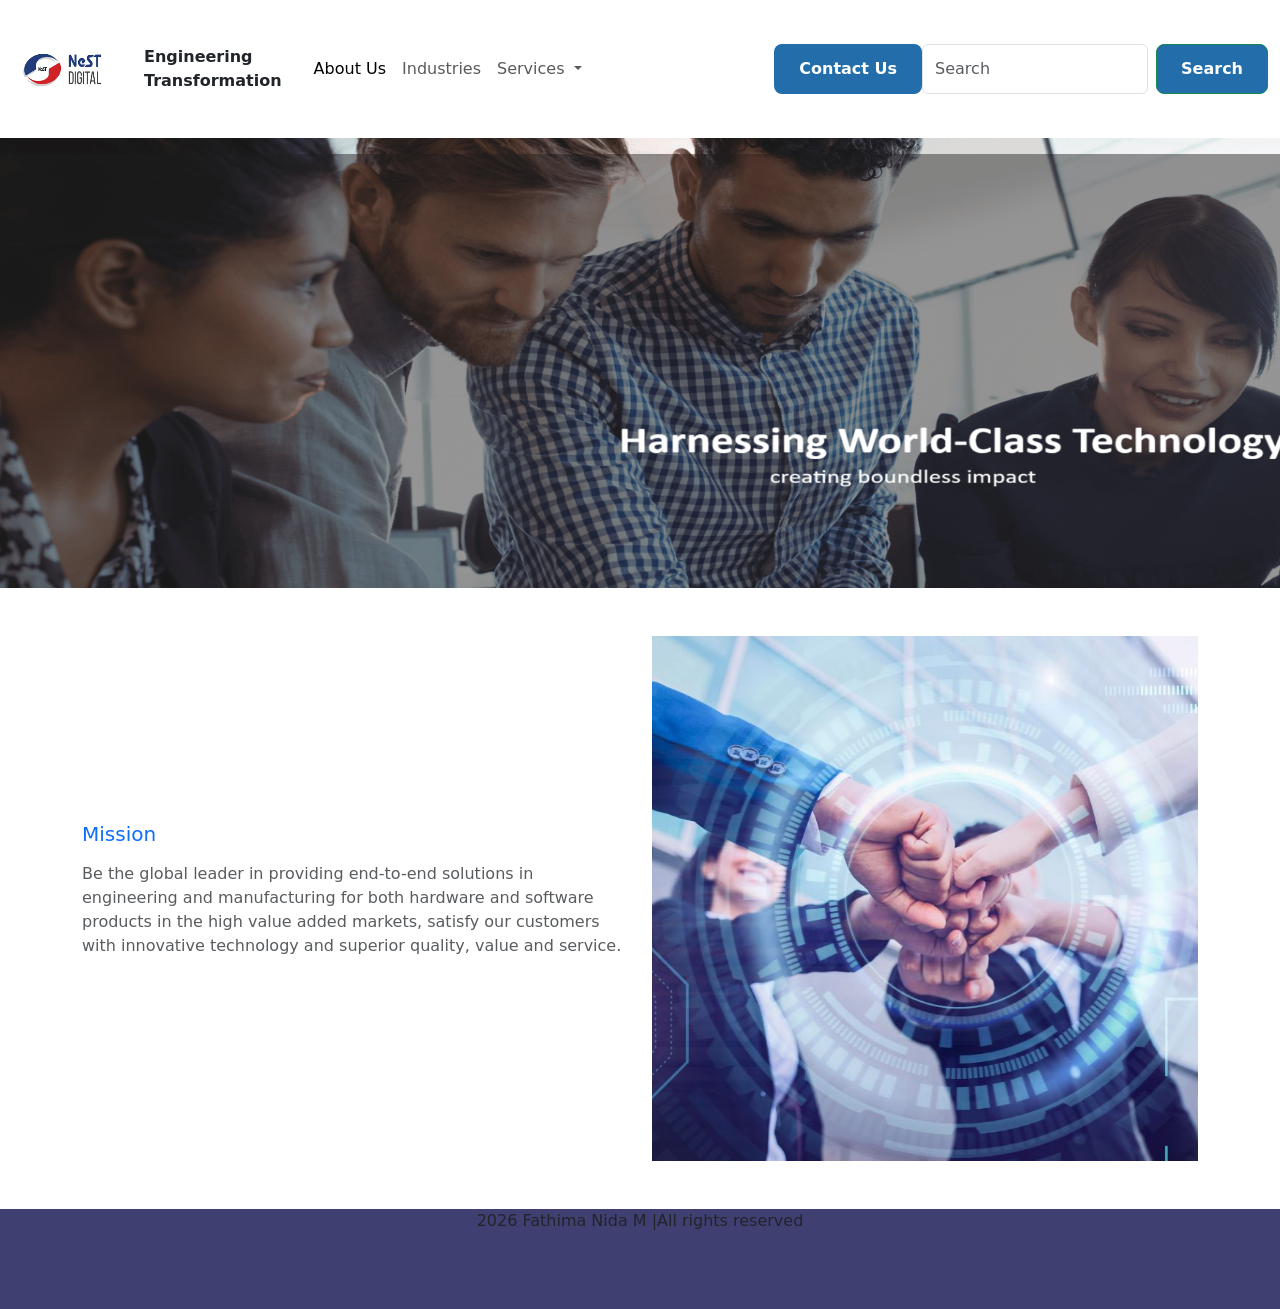
<file: About.html>
<!DOCTYPE html>
<html lang="en">
<head>
    <meta charset="UTF-8">
    <meta name="viewport" content="width=device-width, initial-scale=1.0">
    <title>Document</title>
    <link href="https://cdn.jsdelivr.net/npm/bootstrap@5.3.8/dist/css/bootstrap.min.css" rel="stylesheet" integrity="sha384-sRIl4kxILFvY47J16cr9ZwB07vP4J8+LH7qKQnuqkuIAvNWLzeN8tE5YBujZqJLB" crossorigin="anonymous">
     <link rel="stylesheet" href="nest.css" type="text/css">
  </head>
<body>
<nav class="navbar navbar-expand-lg bg-white navbar-light">
  <div class="container-fluid">
 <div class="d-flex align-items-center">
   <a href="Submission.html">
  <img src="logo.png" alt="Logo" width="100" height="120 " class="d-inline-block align-text-top">
  </a>
  <span class="ve mx-3"></span>
  <span class="fw-semibold">Engineering<br>Transformation</span>
</div>
    <button class="navbar-toggler" type="button" data-bs-toggle="collapse" data-bs-target="#navbarSupportedContent" aria-controls="navbarSupportedContent" aria-expanded="false" aria-label="Toggle navigation">
      <span class="navbar-toggler-icon"></span>
    </button>
    <div class="collapse navbar-collapse" id="navbarSupportedContent">
      <ul class="navbar-nav ms-4 mb-2 mb-lg-0">
        <li class="nav-item">
          <a class="nav-link active" aria-current="page" href="About.html">About Us</a>
        </li>
        <li class="nav-item">
          <a class="nav-link" href="#">Industries</a>
        </li>
        <li class="nav-item dropdown">
          <a class="nav-link dropdown-toggle" href="#" role="button" data-bs-toggle="dropdown" aria-expanded="false">
            Services
          </a>
          <ul class="dropdown-menu">
            <li><a class="dropdown-item" href="cloud.html">Cloud Services</a></li>
            <li><hr class="dropdown-divider"></li>
             <li><a class="dropdown-item" href="cyber.html">Cyber Security</a></li>
             <li><hr class="dropdown-divider"></li>
            <li><a class="dropdown-item" href="data.html">Data Engineering</a></li>
            <li><hr class="dropdown-divider"></li>
             <li><a class="dropdown-item" href="dev.html">DevOps</a></li>
            <li><hr class="dropdown-divider"></li>
            <li><a class="dropdown-item" href="gis.html">GIS</a></li>
            <li><hr class="dropdown-divider"></li>
             <li><a class="dropdown-item" href="#">Consulting</a></li>
          </ul>
        </li>
      </ul>
      <div class="ms-auto d-flex align-items-center">
      <a href="Contact.html" class="btn">Contact Us</a>
      <form class="d-flex" role="search">
        <input class="form-control me-2" type="search" placeholder="Search" aria-label="Search"/>
        <button class="btn btn-outline-success" type="submit">Search</button>
      </form>
      </div>
    </div>
  </div>
</nav>
<div class="position-relative">
<img src="aboutpic.png" alt="my photo" height="450px" width="1800px">
</div>

<div class="container my-5">
  <div class="row align-items-center">

    
    <div class="col-md-6">
      <h5 class="text-primary mb-3">Mission</h5>
      <p class="text-muted">
        Be the global leader in providing end-to-end solutions in engineering
        and manufacturing for both hardware and software products in the high
        value added markets, satisfy our customers with innovative technology
        and superior quality, value and service.
      </p>
    </div>

   
    <div class="col-md-6">
      <img
        src="mission.jpg"
        class="img-fluid"
        alt="Mission image"
      >
    </div>

  </div>
</div>
<footer>2026 Fathima Nida M |All rights reserved</footer>
<script src="https://cdn.jsdelivr.net/npm/bootstrap@5.3.8/dist/js/bootstrap.bundle.min.js" integrity="sha384-FKyoEForCGlyvwx9Hj09JcYn3nv7wiPVlz7YYwJrWVcXK/BmnVDxM+D2scQbITxI" crossorigin="anonymous"></script>
</body>
</html>
</file>
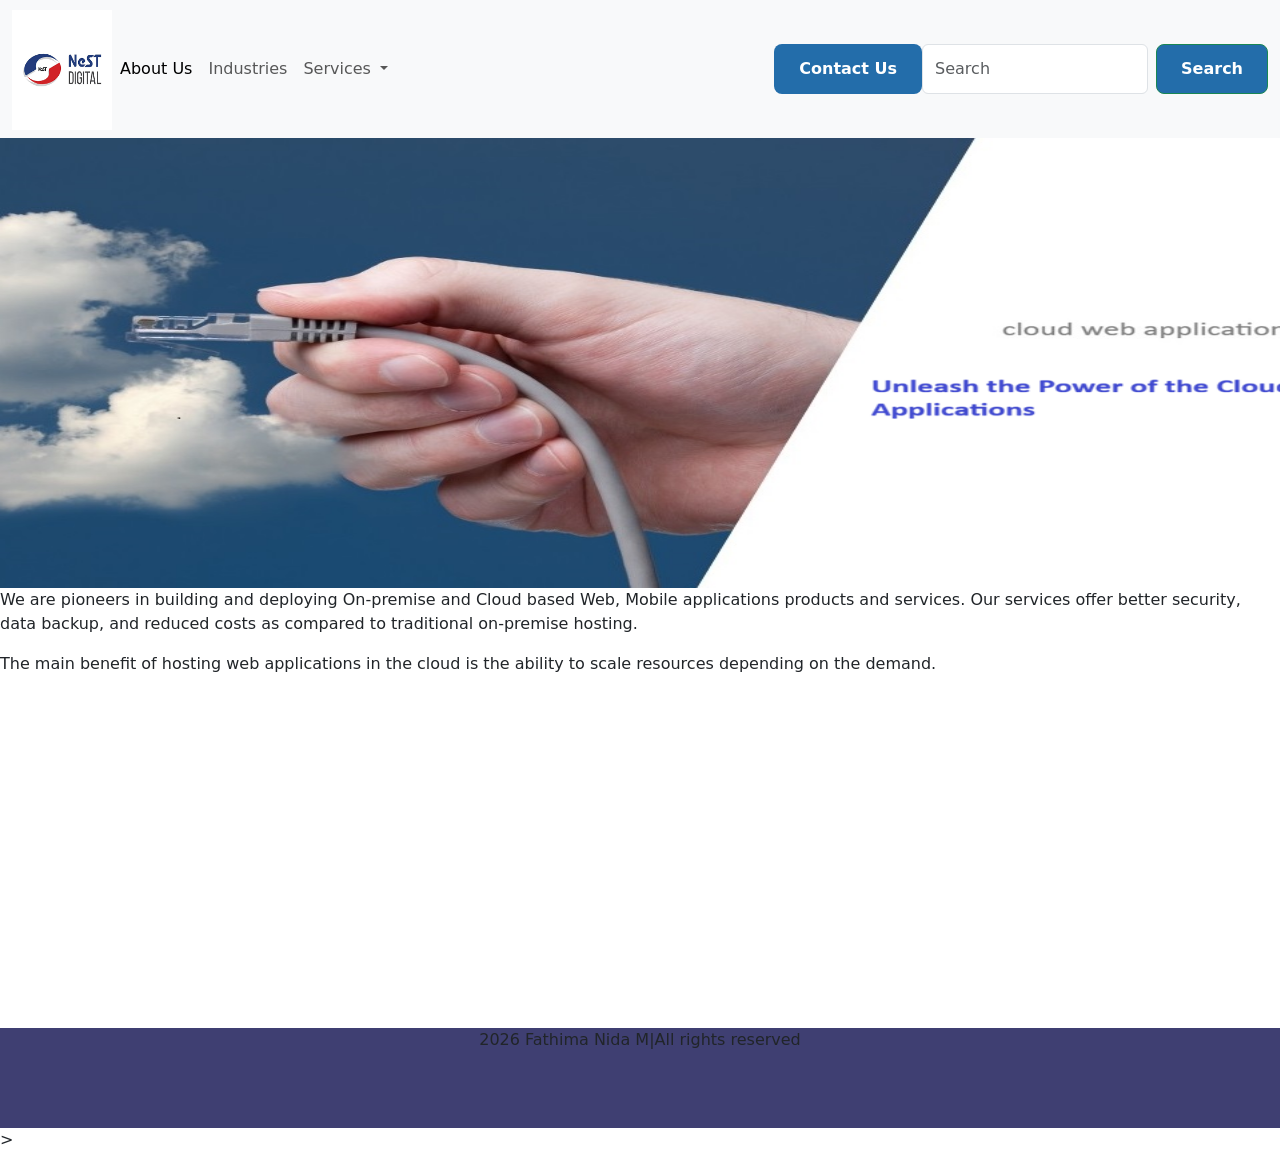
<file: cloud.html>
<!DOCTYPE html>
<html lang="en">
<head>
    <meta charset="UTF-8">
    <meta name="viewport" content="width=device-width, initial-scale=1.0">
    <link href="https://cdn.jsdelivr.net/npm/bootstrap@5.3.8/dist/css/bootstrap.min.css" rel="stylesheet" integrity="sha384-sRIl4kxILFvY47J16cr9ZwB07vP4J8+LH7qKQnuqkuIAvNWLzeN8tE5YBujZqJLB" crossorigin="anonymous">
    <link rel="stylesheet" href="nest.css" type="text/css">
    <title>Document</title>
</head>
<body>
    <script src="https://cdn.jsdelivr.net/npm/bootstrap@5.3.8/dist/js/bootstrap.bundle.min.js" integrity="sha384-FKyoEForCGlyvwx9Hj09JcYn3nv7wiPVlz7YYwJrWVcXK/BmnVDxM+D2scQbITxI" crossorigin="anonymous"></script>
<nav class="navbar navbar-expand-lg bg-body-tertiary">
  <div class="container-fluid">
    <a href="Submission.html">
  <img src="logo.png" alt="Logo" width="100" height="120 " class="d-inline-block align-text-top">
  </a>
    <button class="navbar-toggler" type="button" data-bs-toggle="collapse" data-bs-target="#navbarSupportedContent" aria-controls="navbarSupportedContent" aria-expanded="false" aria-label="Toggle navigation">
      <span class="navbar-toggler-icon"></span>
    </button>
    <div class="collapse navbar-collapse" id="navbarSupportedContent">
      <ul class="navbar-nav me-auto mb-2 mb-lg-0">
        <li class="nav-item">
          <a class="nav-link active" aria-current="page" href="About.html">About Us</a>
        </li>
        <li class="nav-item">
          <a class="nav-link" href="# "">Industries</a>
        </li>
        <li class="nav-item dropdown">
          <a class="nav-link dropdown-toggle" href="#" role="button" data-bs-toggle="dropdown" aria-expanded="false">
            Services
          </a>
      <ul class="dropdown-menu">
            <li><a class="dropdown-item" href="cloud.html">Cloud Services</a></li>
            <li><hr class="dropdown-divider"></li>
             <li><a class="dropdown-item" href="cyber.html">Cyber Security</a></li>
             <li><hr class="dropdown-divider"></li>
            <li><a class="dropdown-item" href="data.html">Data Engineering</a></li>
            <li><hr class="dropdown-divider"></li>
             <li><a class="dropdown-item" href="dev.html">DevOps</a></li>
            <li><hr class="dropdown-divider"></li>
            <li><a class="dropdown-item" href="gis.html">GIS</a></li>
            <li><hr class="dropdown-divider"></li>
             <li><a class="dropdown-item" href="#">Consulting</a></li>
          </ul>
        </li>
      </ul>
        <div class="ms-auto d-flex align-items-center">
      <a href="Contact.html" class="btn">Contact Us</a>
      <form class="d-flex" role="search">
        <input class="form-control me-2" type="search" placeholder="Search" aria-label="Search"/>
        <button class="btn btn-outline-success" type="submit">Search</button>
      </form>
    </div>
  </div>
</nav>
<div class="position-relative">
          <img src="serviceimg.png" alt="my photo" height="450px" width="1800px">
</div>
<p aria-setsize="20PX">We are pioneers in building and deploying On-premise and Cloud based Web, Mobile applications products and services. Our services offer better security, data backup, and reduced costs as compared to traditional on-premise hosting.<br></p>

<p> The main benefit of hosting web applications in the cloud is the ability to scale resources depending on the demand.</p>
<br>
<br>
<br>
<br>
<br>
<br>
<br>
<br>
<br>
<br>
<br>
<br>
<br>
<br>
<footer>2026 Fathima Nida M|All rights reserved</footer>>
                                    </body>
</html>
</file>
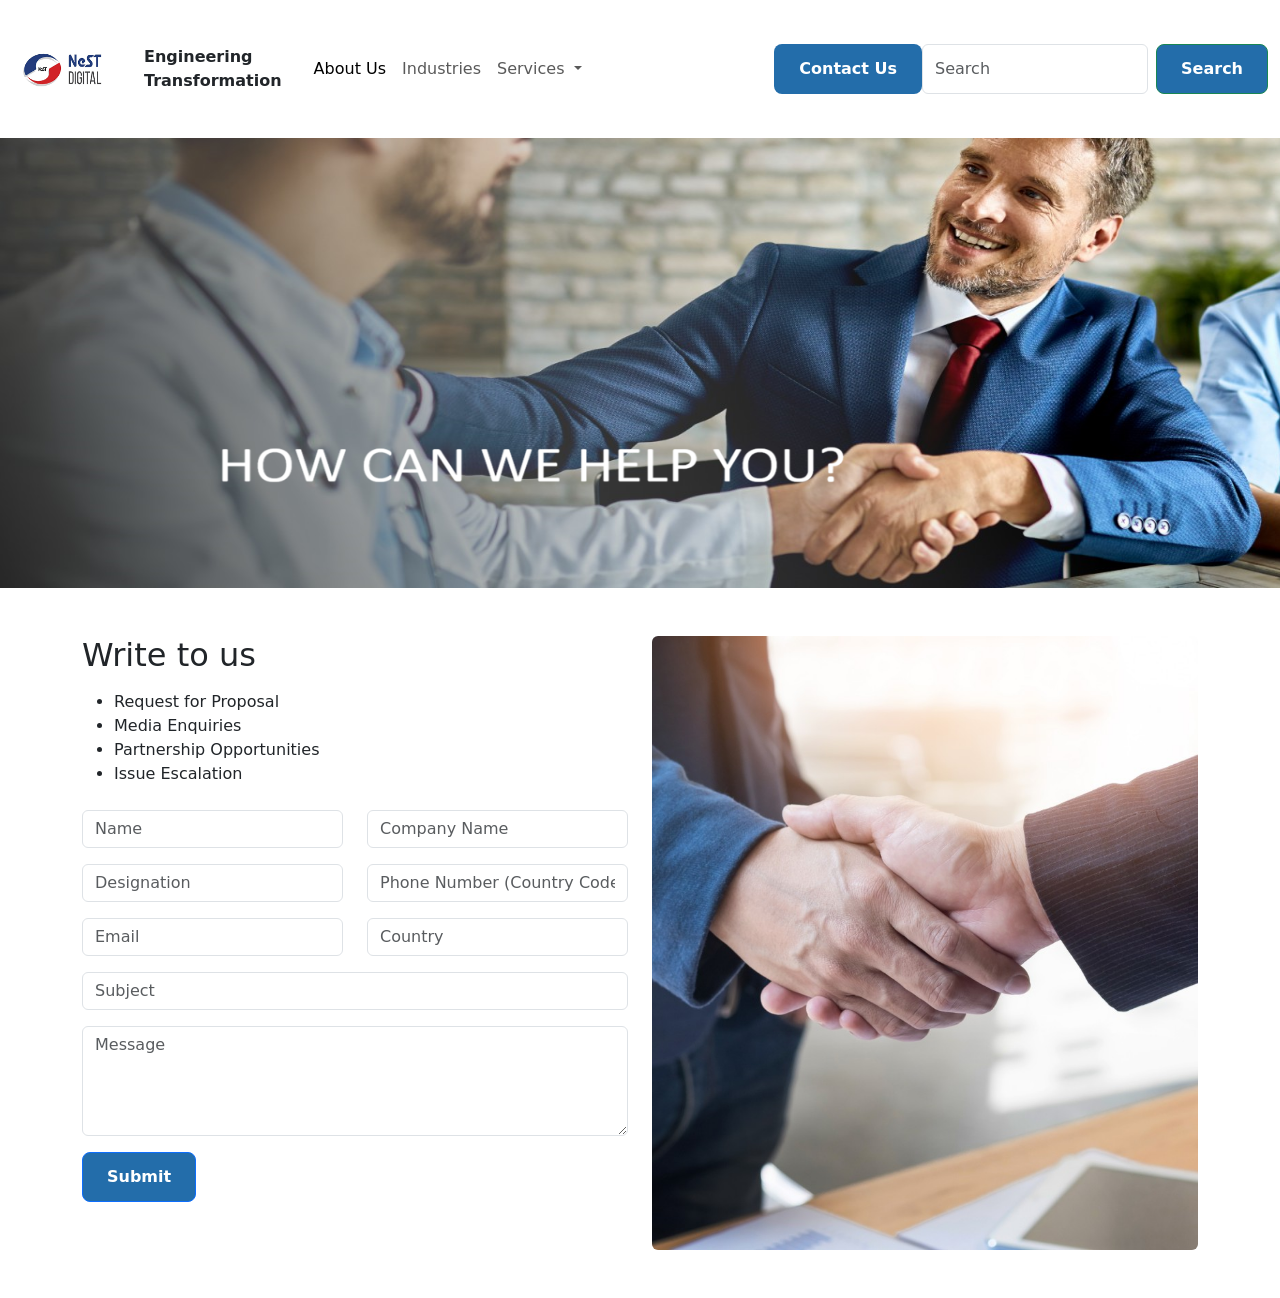
<file: Contact.html>
<!DOCTYPE html>
<html lang="en">
<head>
    <meta charset="UTF-8">
    <meta name="viewport" content="width=device-width, initial-scale=1.0">
    <title>Document</title>
    <link href="https://cdn.jsdelivr.net/npm/bootstrap@5.3.8/dist/css/bootstrap.min.css" rel="stylesheet" integrity="sha384-sRIl4kxILFvY47J16cr9ZwB07vP4J8+LH7qKQnuqkuIAvNWLzeN8tE5YBujZqJLB" crossorigin="anonymous">
<link rel="stylesheet" href="nest.css" type="text/css">
</head>
<body>
<nav class="navbar navbar-expand-lg bg-white navbar-light">
  <div class="container-fluid">
 <div class="d-flex align-items-center">
  <a href="Submission.html">
  <img src="logo.png" alt="Logo" width="100" height="120 " class="d-inline-block align-text-top">
  </a>
  <span class="ve mx-3"></span>
  <span class="fw-semibold">Engineering<br>Transformation</span>
</div>
    <button class="navbar-toggler" type="button" data-bs-toggle="collapse" data-bs-target="#navbarSupportedContent" aria-controls="navbarSupportedContent" aria-expanded="false" aria-label="Toggle navigation">
      <span class="navbar-toggler-icon"></span>
    </button>
    <div class="collapse navbar-collapse" id="navbarSupportedContent">
      <ul class="navbar-nav ms-4 mb-2 mb-lg-0">
        <li class="nav-item">
          <a class="nav-link active" aria-current="page" href="About.html">About Us</a>
        </li>
        <li class="nav-item">
          <a class="nav-link" href="#">Industries</a>
        </li>
        <li class="nav-item dropdown">
          <a class="nav-link dropdown-toggle" href="#" role="button" data-bs-toggle="dropdown" aria-expanded="false">
            Services
          </a>
          <ul class="dropdown-menu">
            <li><a class="dropdown-item" href="cloud.html">Cloud Services</a></li>
            <li><hr class="dropdown-divider"></li>
             <li><a class="dropdown-item" href="cyber.html">Cyber Security</a></li>
             <li><hr class="dropdown-divider"></li>
            <li><a class="dropdown-item" href="data.html">Data Engineering</a></li>
            <li><hr class="dropdown-divider"></li>
             <li><a class="dropdown-item" href="dev.html">DevOps</a></li>
            <li><hr class="dropdown-divider"></li>
            <li><a class="dropdown-item" href="gis.html">GIS</a></li>
            <li><hr class="dropdown-divider"></li>
             <li><a class="dropdown-item" href="#">Consulting</a></li>
          </ul>
        </li>
      </ul>
      <div class="ms-auto d-flex align-items-center">
      <a href="Contact.html" class="btn">Contact Us</a>
      <form class="d-flex" role="search">
        <input class="form-control me-2" type="search" placeholder="Search" aria-label="Search"/>
        <button class="btn btn-outline-success" type="submit">Search</button>
      </form>
      </div>
    </div>
  </div>
</nav>
<div class="position-relative">
          <img src="contact.png" alt="my photo" height="450px" width="1800px">
</div>
<div class="container my-5">
  <div class="row align-items-start">

    <!-- LEFT: Write to us -->
    <div class="col-md-6">
      <h2 class="mb-3">Write to us</h2>

      <ul class="mb-4">
        <li>Request for Proposal</li>
        <li>Media Enquiries</li>
        <li>Partnership Opportunities</li>
        <li>Issue Escalation</li>
      </ul>

      <form>
        <div class="row mb-3">
          <div class="col">
            <input type="text" class="form-control" placeholder="Name">
          </div>
          <div class="col">
            <input type="text" class="form-control" placeholder="Company Name">
          </div>
        </div>

        <div class="row mb-3">
          <div class="col">
            <input type="text" class="form-control" placeholder="Designation">
          </div>
          <div class="col">
            <input type="tel" class="form-control" placeholder="Phone Number (Country Code)">
          </div>
        </div>

        <div class="row mb-3">
          <div class="col">
            <input type="email" class="form-control" placeholder="Email">
          </div>
          <div class="col">
            <input type="text" class="form-control" placeholder="Country">
          </div>
        </div>

        <div class="mb-3">
          <input type="text" class="form-control" placeholder="Subject">
        </div>

        <div class="mb-3">
          <textarea class="form-control" rows="4" placeholder="Message"></textarea>
        </div>
  <button type="submit" class="btn btn-primary px-4">
  Submit
      </button>
     </form>
    </div>
  
    <!-- RIGHT: Image -->
    <div class="col-md-6">
      <img src="handshake.jpg" alt="Handshake"
           class="img-fluid rounded contact-image">
    </div>

  </div>
</div>
<script src="https://cdn.jsdelivr.net/npm/bootstrap@5.3.8/dist/js/bootstrap.bundle.min.js" integrity="sha384-FKyoEForCGlyvwx9Hj09JcYn3nv7wiPVlz7YYwJrWVcXK/BmnVDxM+D2scQbITxI" crossorigin="anonymous"></script>
</body>
</html>
</file>
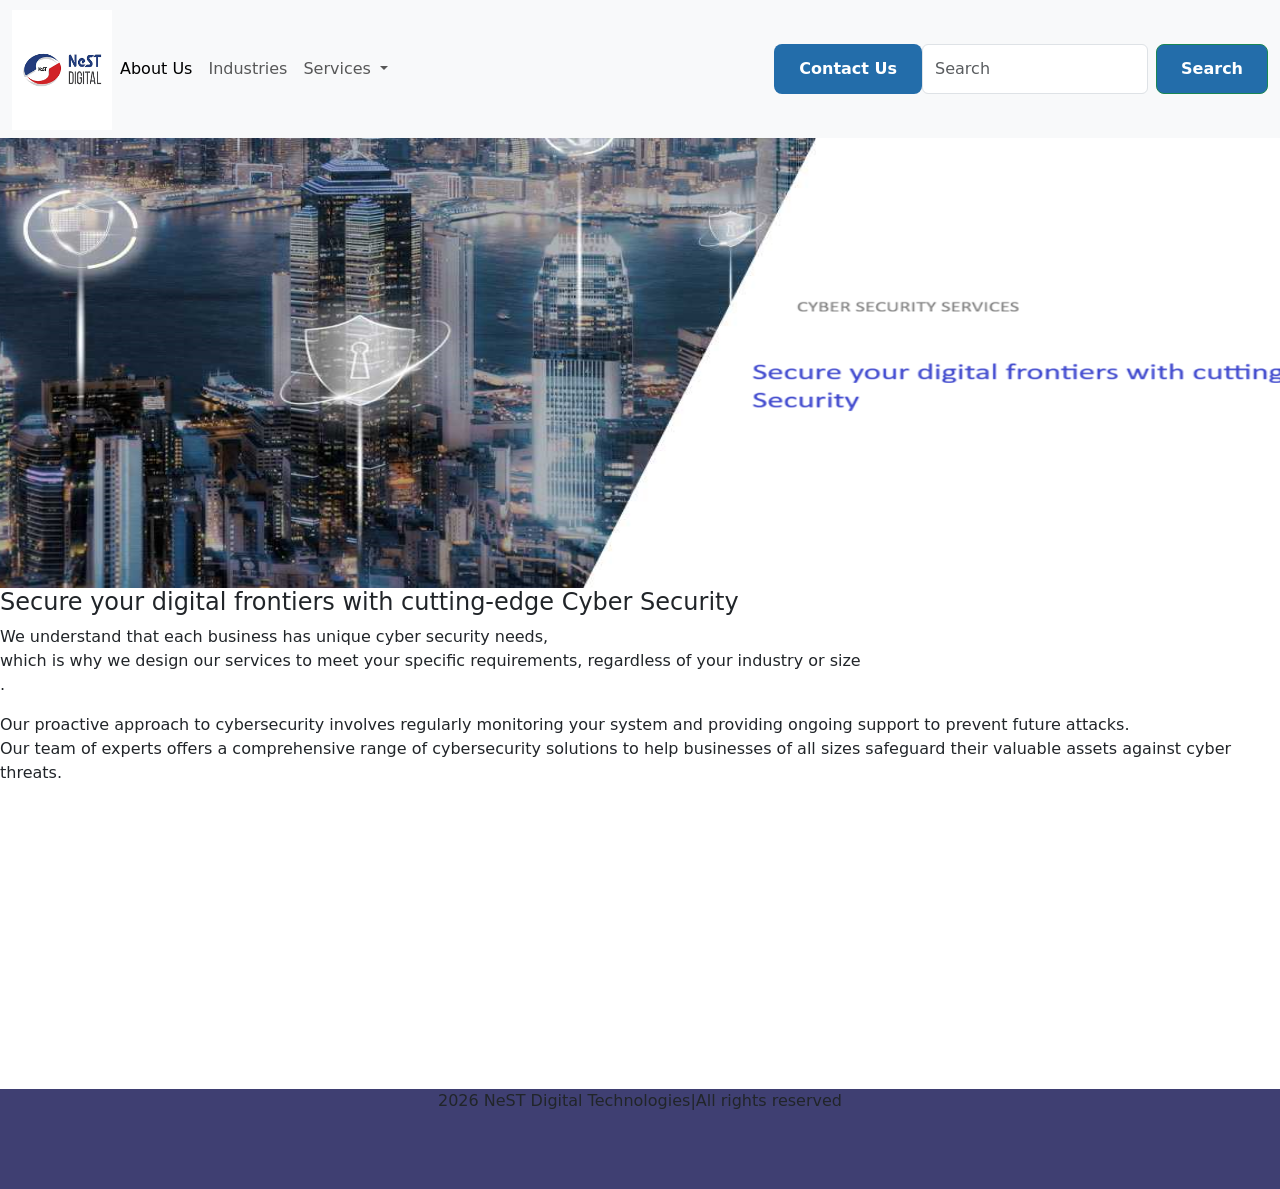
<file: cyber.html>
<!DOCTYPE html>
<html lang="en">
<head>
    <meta charset="UTF-8">
    <meta name="viewport" content="width=device-width, initial-scale=1.0">
    <link href="https://cdn.jsdelivr.net/npm/bootstrap@5.3.8/dist/css/bootstrap.min.css" rel="stylesheet" integrity="sha384-sRIl4kxILFvY47J16cr9ZwB07vP4J8+LH7qKQnuqkuIAvNWLzeN8tE5YBujZqJLB" crossorigin="anonymous">
    <link rel="stylesheet" href="nest.css" type="text/css">
    <title>Cyber Security</title>
</head>
<body>
    <script src="https://cdn.jsdelivr.net/npm/bootstrap@5.3.8/dist/js/bootstrap.bundle.min.js" integrity="sha384-FKyoEForCGlyvwx9Hj09JcYn3nv7wiPVlz7YYwJrWVcXK/BmnVDxM+D2scQbITxI" crossorigin="anonymous"></script>
<nav class="navbar navbar-expand-lg bg-body-tertiary">
  <div class="container-fluid">
     <a href="Submission.html">
  <img src="logo.png" alt="Logo" width="100" height="120 " class="d-inline-block align-text-top">
  </a>
    <button class="navbar-toggler" type="button" data-bs-toggle="collapse" data-bs-target="#navbarSupportedContent" aria-controls="navbarSupportedContent" aria-expanded="false" aria-label="Toggle navigation">
      <span class="navbar-toggler-icon"></span>
    </button>
    <div class="collapse navbar-collapse" id="navbarSupportedContent">
      <ul class="navbar-nav me-auto mb-2 mb-lg-0">
        <li class="nav-item">
          <a class="nav-link active" aria-current="page" href="About.html">About Us</a>
        </li>
        <li class="nav-item">
          <a class="nav-link" href="#">Industries</a>
        </li>
        <li class="nav-item dropdown">
          <a class="nav-link dropdown-toggle" href="#" role="button" data-bs-toggle="dropdown" aria-expanded="false">
            Services
          </a>
          <ul class="dropdown-menu">
            <li><a class="dropdown-item" href="cloud.html">Cloud Services</a></li>
              <li><hr class="dropdown-divider"></li>
            <li><a class="dropdown-item" href="cyber.html">Cyber Security</a></li>
              <li><hr class="dropdown-divider"></li>
            <li><a class="dropdown-item" href="data.html">Data Engineering</a></li>
              <li><hr class="dropdown-divider"></li>
            <li><a class="dropdown-item" href="dev.html">DeVops</a></li>
              <li><hr class="dropdown-divider"></li>
            <li><a class="dropdown-item" href="gis.html">GIS</a></li>
            <li><hr class="dropdown-divider"></li>
            <li><a class="dropdown-item" href="#">Consultant</a></li>
          </ul>
        </li>
      </ul>
        <div class="ms-auto d-flex align-items-center">
      <a href="Contactus.html" class="btn">Contact Us</a>
      <form class="d-flex" role="search">
        <input class="form-control me-2" type="search" placeholder="Search" aria-label="Search"/>
        <button class="btn btn-outline-success" type="submit">Search</button>
      </form>
    </div>
  </div>
</nav>
<div class="position-relative">
          <img src="cloudimg.png" alt="my photo" height="450px" width="1800px">
      </div>
<h4>Secure your digital frontiers with cutting-edge Cyber Security</h4>
<p>We understand that each business has unique cyber security needs,<br> which is why we design our services to meet your specific requirements, regardless of your industry or size<br>.</p>
<p>Our proactive approach to cybersecurity involves regularly monitoring your system and providing ongoing support to prevent future attacks.<br> Our team of experts offers a comprehensive range of cybersecurity solutions to help businesses of all sizes safeguard their valuable assets against cyber threats.</p>
<br>
<br>
<br>
<br>
<br>
<br>
<br>
<br>
<br>
<br>
<br>
<br>
<footer>2026 NeST Digital Technologies|All rights reserved</footer>
</body>
</html>
</file>
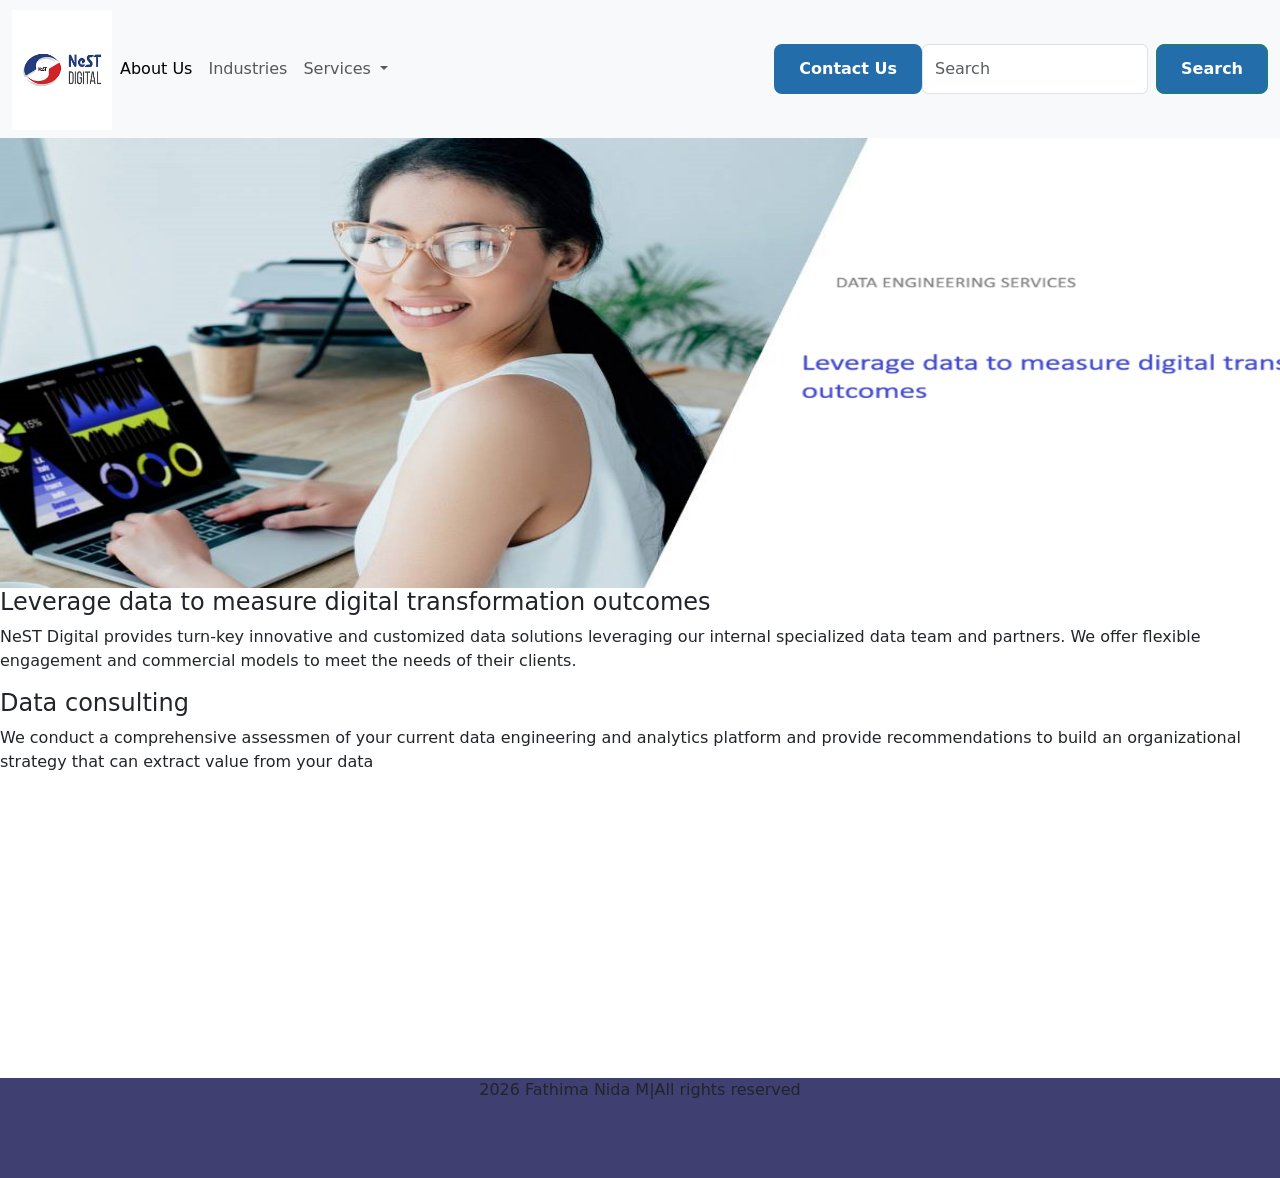
<file: data.html>
<!DOCTYPE html>
<html lang="en">
<head>
    <meta charset="UTF-8">
    <meta name="viewport" content="width=device-width, initial-scale=1.0">
    <link href="https://cdn.jsdelivr.net/npm/bootstrap@5.3.8/dist/css/bootstrap.min.css" rel="stylesheet" integrity="sha384-sRIl4kxILFvY47J16cr9ZwB07vP4J8+LH7qKQnuqkuIAvNWLzeN8tE5YBujZqJLB" crossorigin="anonymous">
    <link rel="stylesheet" href="nest.css" type="text/css">
    <title>Document</title>
</head>
<body>
    <script src="https://cdn.jsdelivr.net/npm/bootstrap@5.3.8/dist/js/bootstrap.bundle.min.js" integrity="sha384-FKyoEForCGlyvwx9Hj09JcYn3nv7wiPVlz7YYwJrWVcXK/BmnVDxM+D2scQbITxI" crossorigin="anonymous"></script>
<nav class="navbar navbar-expand-lg bg-body-tertiary">
  <div class="container-fluid">
     <a href="Submission.html">
  <img src="logo.png" alt="Logo" width="100" height="120 " class="d-inline-block align-text-top">
  </a>
    <button class="navbar-toggler" type="button" data-bs-toggle="collapse" data-bs-target="#navbarSupportedContent" aria-controls="navbarSupportedContent" aria-expanded="false" aria-label="Toggle navigation">
      <span class="navbar-toggler-icon"></span>
    </button>
    <div class="collapse navbar-collapse" id="navbarSupportedContent">
      <ul class="navbar-nav me-auto mb-2 mb-lg-0">
        <li class="nav-item">
          <a class="nav-link active" aria-current="page" href="About.html">About Us</a>
        </li>
        <li class="nav-item">
          <a class="nav-link" href="#">Industries</a>
        </li>
        <li class="nav-item dropdown">
          <a class="nav-link dropdown-toggle" href="#" role="button" data-bs-toggle="dropdown" aria-expanded="false">
            Services
          </a>
          <ul class="dropdown-menu">
            <li><a class="dropdown-item" href="cloud.html">Cloud Services</a></li>
              <li><hr class="dropdown-divider"></li>
            <li><a class="dropdown-item" href="cyber.html">Cyber Security</a></li>
              <li><hr class="dropdown-divider"></li>
            <li><a class="dropdown-item" href="data.html">Data Engineering</a></li>
              <li><hr class="dropdown-divider"></li>
            <li><a class="dropdown-item" href="dev.html">DeVops</a></li>
              <li><hr class="dropdown-divider"></li>
            <li><a class="dropdown-item" href="gis.html">GIS</a></li>
            <li><hr class="dropdown-divider"></li>
            <li><a class="dropdown-item" href="#">Consultant</a></li>
          </ul>
        </li>
      </ul>
        <div class="ms-auto d-flex align-items-center">
      <a href="Contact.html" class="btn">Contact Us</a>
      <form class="d-flex" role="search">
        <input class="form-control me-2" type="search" placeholder="Search" aria-label="Search"/>
        <button class="btn btn-outline-success" type="submit">Search</button>
      </form>
    </div>
  </div>
</nav>
<div class="position-relative">
          <img src="dataimg.png" alt="my photo" height="450px" width="1800px">
      </div>
    <h4>Leverage data to measure digital transformation outcomes</h4>
<p>NeST Digital provides turn-key innovative and customized data solutions leveraging our internal specialized data team and partners. We offer flexible engagement and commercial models to meet the needs of their clients.</p>
<h4>Data consulting</h4>
<p>We conduct a comprehensive assessmen of your current data engineering and analytics platform and provide recommendations to build an organizational strategy that can extract value from your data</p>
<br>
<br>
<br>
<br>
<br>
<br>
<br>
<br>
<br>
<br>
<br>
<br>
<footer>2026 Fathima Nida M|All rights reserved</footer>
</body>
</html>
</file>
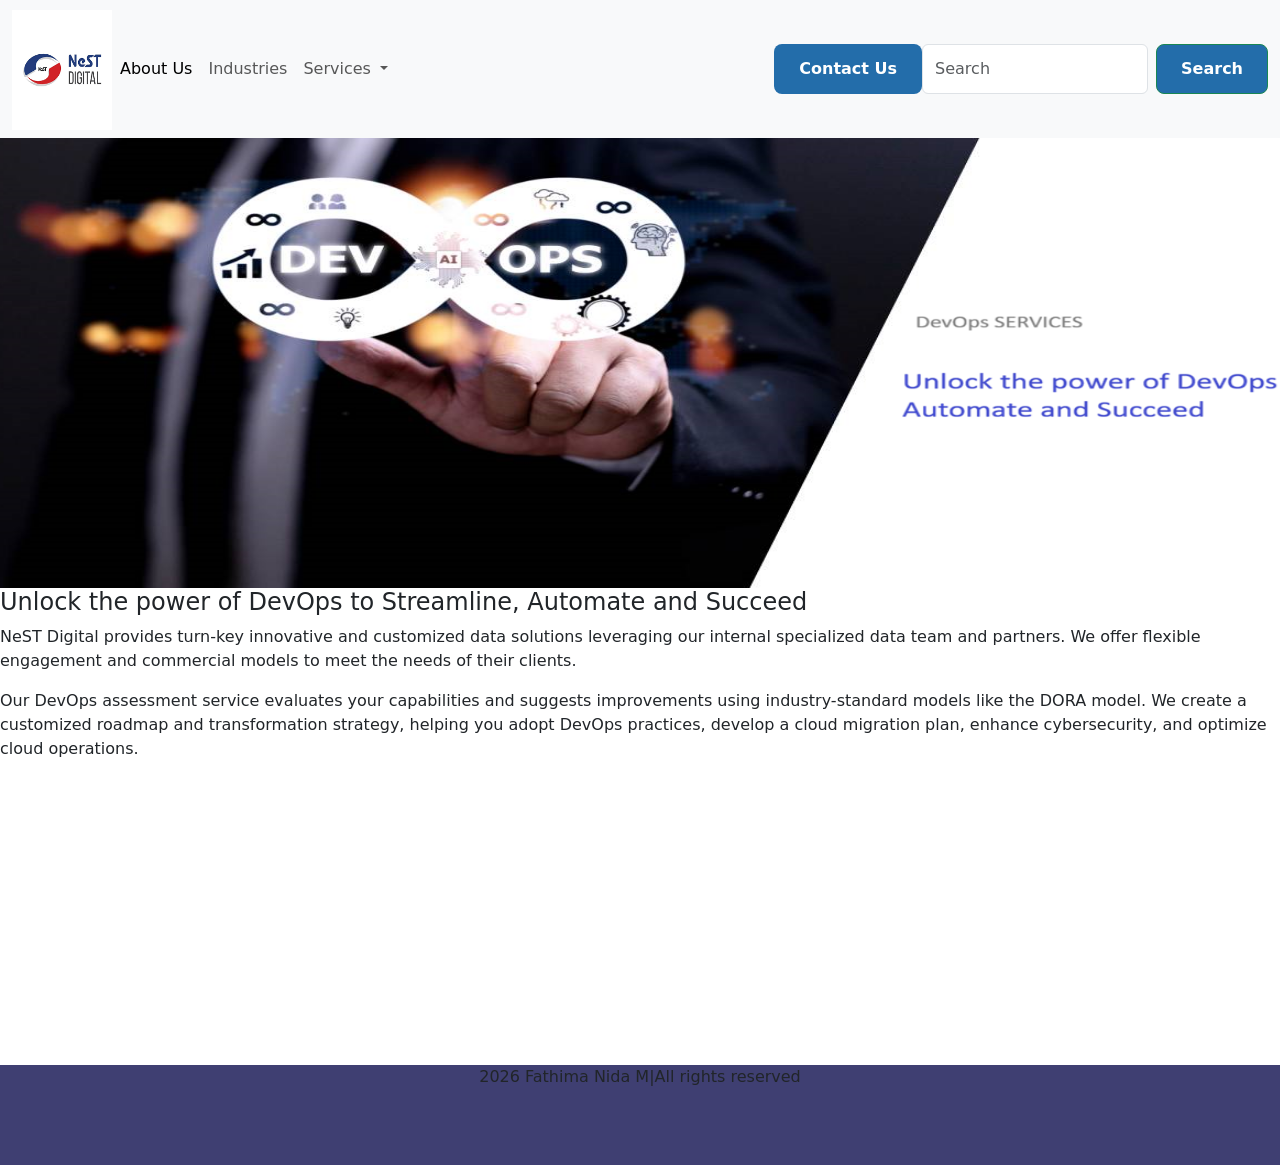
<file: dev.html>
<!DOCTYPE html>
<html lang="en">
<head>
    <meta charset="UTF-8">
    <meta name="viewport" content="width=device-width, initial-scale=1.0">

    <link href="https://cdn.jsdelivr.net/npm/bootstrap@5.3.8/dist/css/bootstrap.min.css" rel="stylesheet" integrity="sha384-sRIl4kxILFvY47J16cr9ZwB07vP4J8+LH7qKQnuqkuIAvNWLzeN8tE5YBujZqJLB" crossorigin="anonymous">
    <link rel="stylesheet" href="nest.css" type="text/css">
    <title>Document</title>
</head>
<body>
    <script src="https://cdn.jsdelivr.net/npm/bootstrap@5.3.8/dist/js/bootstrap.bundle.min.js" integrity="sha384-FKyoEForCGlyvwx9Hj09JcYn3nv7wiPVlz7YYwJrWVcXK/BmnVDxM+D2scQbITxI" crossorigin="anonymous"></script>
<nav class="navbar navbar-expand-lg bg-body-tertiary">
  <div class="container-fluid">
     <a href="Submission.html">
  <img src="logo.png" alt="Logo" width="100" height="120 " class="d-inline-block align-text-top">
  </a>
    <button class="navbar-toggler" type="button" data-bs-toggle="collapse" data-bs-target="#navbarSupportedContent" aria-controls="navbarSupportedContent" aria-expanded="false" aria-label="Toggle navigation">
      <span class="navbar-toggler-icon"></span>
    </button>
    <div class="collapse navbar-collapse" id="navbarSupportedContent">
      <ul class="navbar-nav me-auto mb-2 mb-lg-0">
        <li class="nav-item">
          <a class="nav-link active" aria-current="page" href="About.html">About Us</a>
        </li>
        <li class="nav-item">
          <a class="nav-link" href="#">Industries</a>
        </li>
        <li class="nav-item dropdown">
          <a class="nav-link dropdown-toggle" href="#" role="button" data-bs-toggle="dropdown" aria-expanded="false">
            Services
          </a>
          <ul class="dropdown-menu">
            <li><a class="dropdown-item" href="cloud.html">Cloud Services</a></li>
              <li><hr class="dropdown-divider"></li>
            <li><a class="dropdown-item" href="cyber.html">Cyber Security</a></li>
              <li><hr class="dropdown-divider"></li>
            <li><a class="dropdown-item" href="data.html">Data Engineering</a></li>
              <li><hr class="dropdown-divider"></li>
            <li><a class="dropdown-item" href="dev.html">DeVops</a></li>
              <li><hr class="dropdown-divider"></li>
            <li><a class="dropdown-item" href="gis.html">GIS</a></li>
            <li><hr class="dropdown-divider"></li>
            <li><a class="dropdown-item" href="#">Consultant</a></li>
          </ul>
        </li>
      </ul>
        <div class="ms-auto d-flex align-items-center">
      <a href="Contact.html" class="btn">Contact Us</a>
      <form class="d-flex" role="search">
        <input class="form-control me-2" type="search" placeholder="Search" aria-label="Search"/>
        <button class="btn btn-outline-success" type="submit">Search</button>
      </form>
    </div>
  </div>
</nav>
<div class="position-relative">
          <img src="devimg.png" alt="my photo" height="450px" width="1800px">
      </div>
<h4>Unlock the power of DevOps to Streamline, Automate and Succeed</h4>
<p>NeST Digital provides turn-key innovative and customized data solutions leveraging our internal specialized data team and partners. We offer flexible engagement and commercial models to meet the needs of their clients.</p>
<p>Our DevOps assessment service evaluates your capabilities and suggests improvements using industry-standard models like the DORA model. We create a customized roadmap and transformation strategy, helping you adopt DevOps practices, develop a cloud migration plan, enhance cybersecurity, and optimize cloud operations.</p>
<br>
<br>
<br>
<br>
<br>
<br>
<br>
<br>
<br>
<br>
<br>
<br>
<footer>2026 Fathima Nida M|All rights reserved</footer>
</body>
</html>
</file>
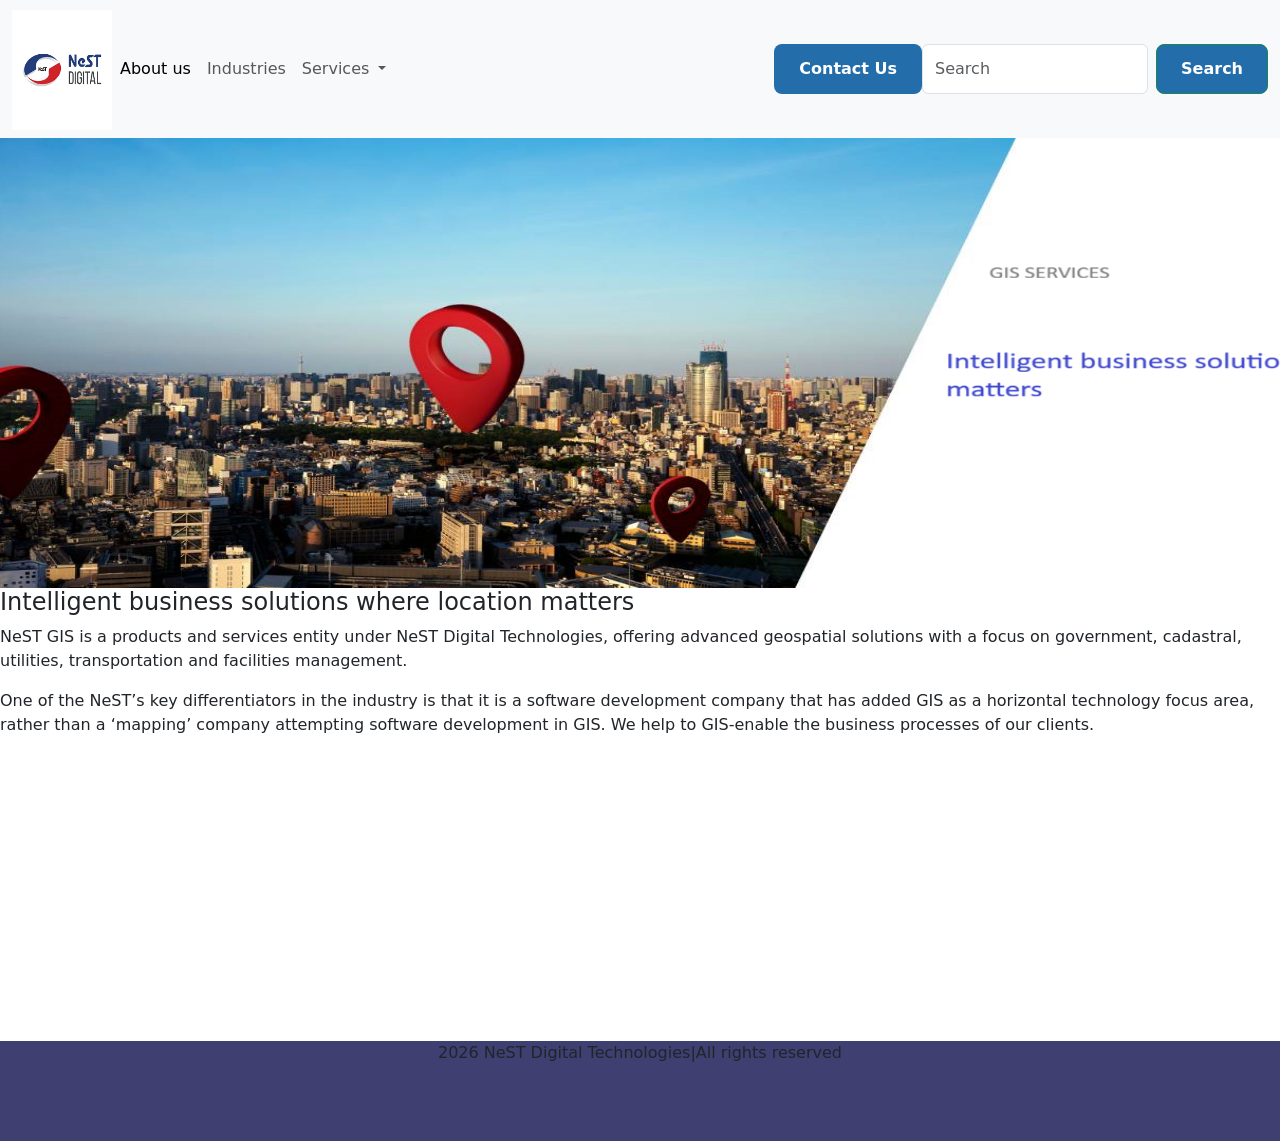
<file: gis.html>
<!DOCTYPE html>
<html lang="en">
<head>
    <meta charset="UTF-8">
    <meta name="viewport" content="width=device-width, initial-scale=1.0">
    <link href="https://cdn.jsdelivr.net/npm/bootstrap@5.3.8/dist/css/bootstrap.min.css" rel="stylesheet" integrity="sha384-sRIl4kxILFvY47J16cr9ZwB07vP4J8+LH7qKQnuqkuIAvNWLzeN8tE5YBujZqJLB" crossorigin="anonymous">
    <link rel="stylesheet" href="nest.css" type="text/css">
    <title>GIS</title>
</head>
<body>
    <script src="https://cdn.jsdelivr.net/npm/bootstrap@5.3.8/dist/js/bootstrap.bundle.min.js" integrity="sha384-FKyoEForCGlyvwx9Hj09JcYn3nv7wiPVlz7YYwJrWVcXK/BmnVDxM+D2scQbITxI" crossorigin="anonymous"></script>
<nav class="navbar navbar-expand-lg bg-body-tertiary">
  <div class="container-fluid">
     <a href="Submission.html">
  <img src="logo.png" alt="Logo" width="100" height="120 " class="d-inline-block align-text-top">
  </a>
    <button class="navbar-toggler" type="button" data-bs-toggle="collapse" data-bs-target="#navbarSupportedContent" aria-controls="navbarSupportedContent" aria-expanded="false" aria-label="Toggle navigation">
      <span class="navbar-toggler-icon"></span>
    </button>
    <div class="collapse navbar-collapse" id="navbarSupportedContent">
      <ul class="navbar-nav me-auto mb-2 mb-lg-0">
        <li class="nav-item">
          <a class="nav-link active" aria-current="page" href="About.html">About us</a>
        </li>
        <li class="nav-item">
          <a class="nav-link" href="#">Industries</a>
        </li>
        <li class="nav-item dropdown">
          <a class="nav-link dropdown-toggle" href="#" role="button" data-bs-toggle="dropdown" aria-expanded="false">
            Services
          </a>
          <ul class="dropdown-menu">
            <li><a class="dropdown-item" href="cloud.html">Cloud Services</a></li>
              <li><hr class="dropdown-divider"></li>
            <li><a class="dropdown-item" href="cyber.html">Cyber Security</a></li>
              <li><hr class="dropdown-divider"></li>
            <li><a class="dropdown-item" href="data.html">Data Engineering</a></li>
              <li><hr class="dropdown-divider"></li>
            <li><a class="dropdown-item" href="dev.html">DeVops</a></li>
              <li><hr class="dropdown-divider"></li>
            <li><a class="dropdown-item" href="gis.html">GIS</a></li>
            <li><hr class="dropdown-divider"></li>
            <li><a class="dropdown-item" href="#">Consultant</a></li>
          </ul>
        </li>
      </ul>
        <div class="ms-auto d-flex align-items-center">
      <a href="Contact.html" class="btn">Contact Us</a>
      <form class="d-flex" role="search">
        <input class="form-control me-2" type="search" placeholder="Search" aria-label="Search"/>
        <button class="btn btn-outline-success" type="submit">Search</button>
      </form>
    </div>
  </div>
</nav><div class="position-relative">
          <img src="gisimg.png" alt="my photo" height="450px" width="1800px">
      </div>
<h4>Intelligent business solutions where location matters</h4>
<p>NeST GIS is a products and services entity under NeST Digital Technologies, offering advanced geospatial solutions with a focus on government, cadastral, utilities, transportation and facilities management.</p>
<p>One of the NeST’s key differentiators in the industry is that it is a software development company that has added GIS as a horizontal technology focus area, rather than a ‘mapping’ company attempting software development in GIS. We help to GIS‐enable the business processes of our clients.</p>
<br>
<br>
<br>
<br>
<br>
<br>
<br>
<br>
<br>
<br>
<br>
<br>
<footer>2026 NeST Digital Technologies|All rights reserved</footer>
</body>
</html>
</file>
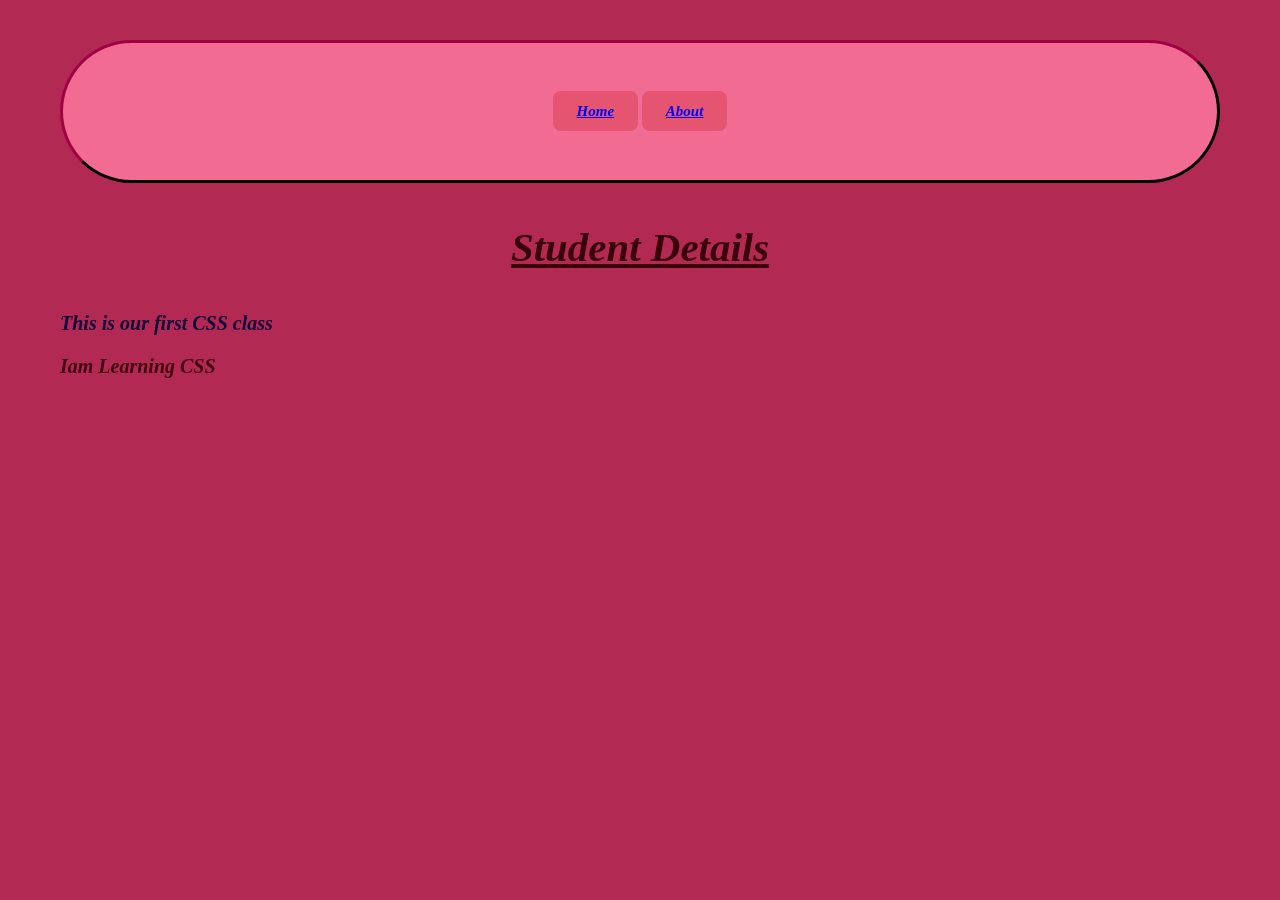
<file: TASK1.html>
<!DOCTYPE html>
<html lang="en">
<head>
    <meta charset="UTF-8">
    <meta name="viewport" content="width=device-width, initial-scale=1.0">
    <title>Document</title>
    <link rel="stylesheet" type="text/css" href="external.css">
</head>
<body>
    
    <header>
       <div>
        <a href="Home" class="btn">Home</a>
        <a href="About" class="btn">About</a>
        </div>
    </header>
    
    
  <h3><u><B>Student Details</B></u> </h3>

<p id="firstp"> This is our first CSS class</p>
<p id="secondp">Iam Learning CSS</p>
</body>
</html>
</file>
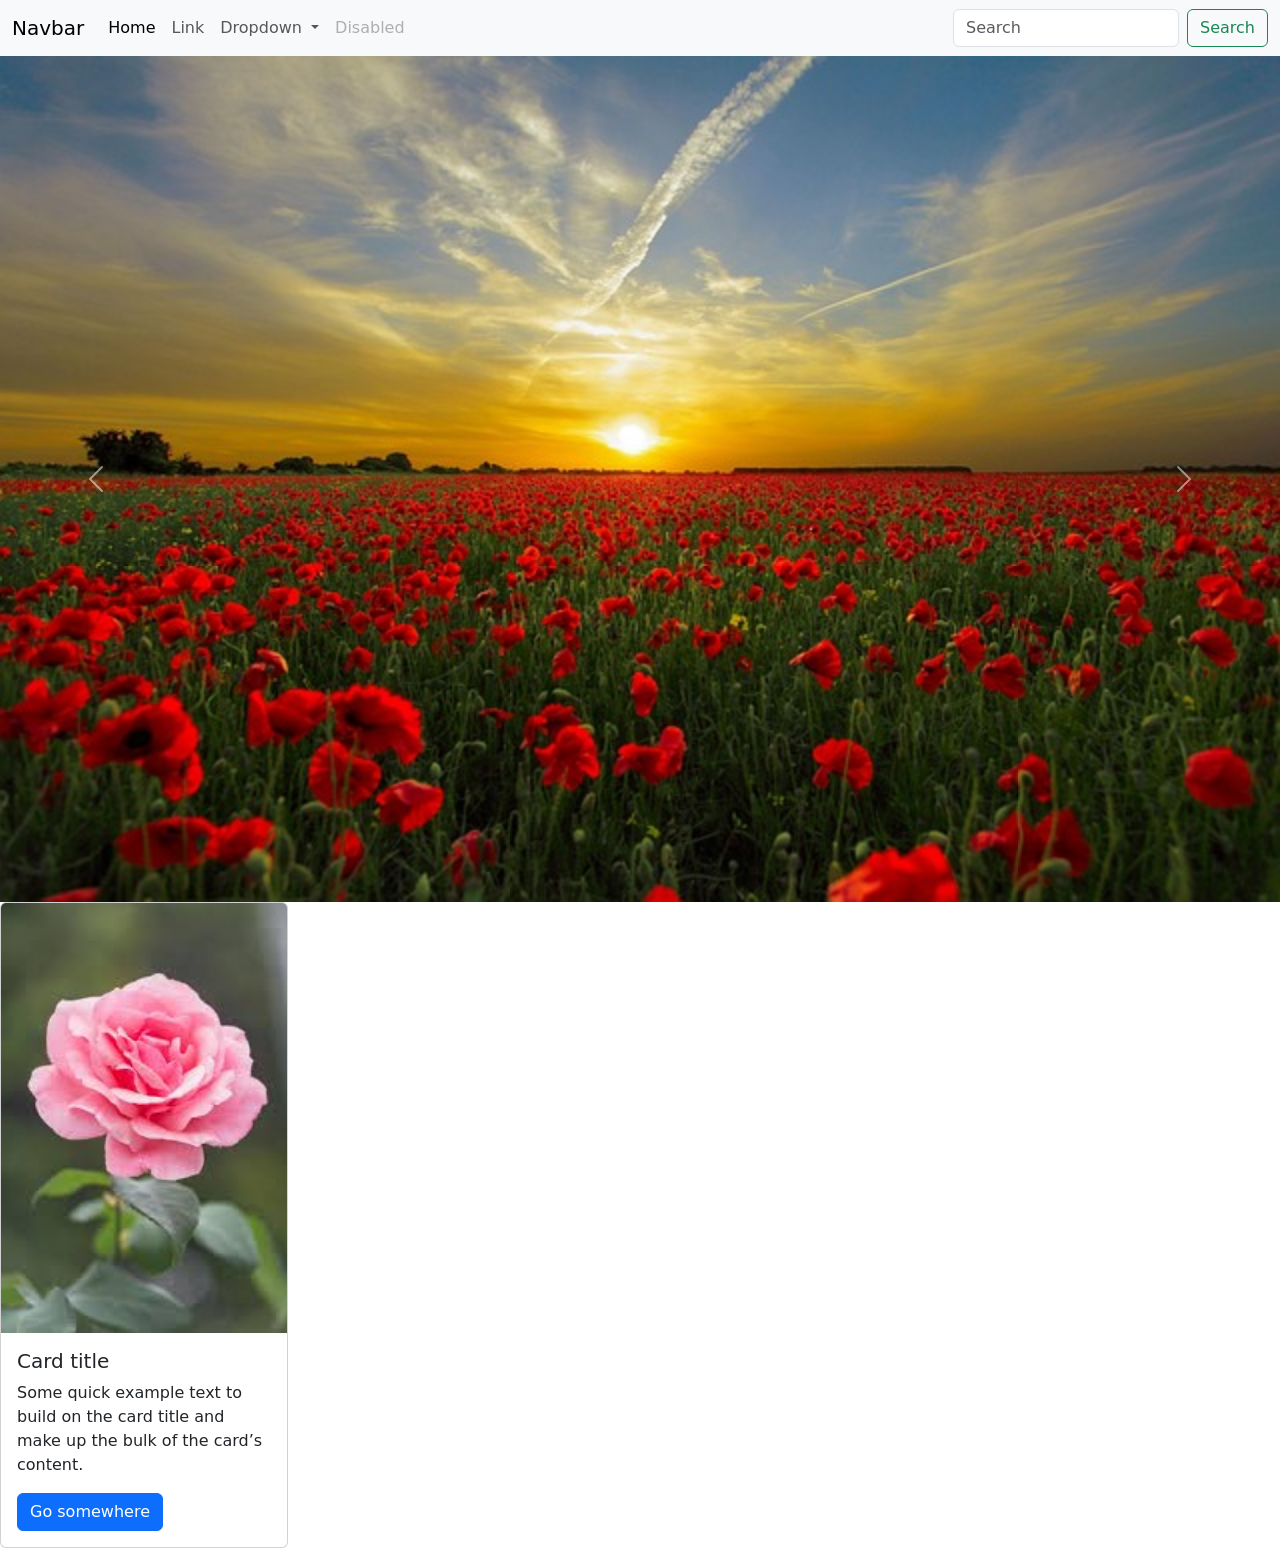
<file: TASK2.html>
<!DOCTYPE html>
<html lang="en">
<head>
    <meta charset="UTF-8">
    <meta name="viewport" content="width=device-width, initial-scale=1.0">
    <title>Document</title>
    <link href="https://cdn.jsdelivr.net/npm/bootstrap@5.3.8/dist/css/bootstrap.min.css" rel="stylesheet" integrity="sha384-sRIl4kxILFvY47J16cr9ZwB07vP4J8+LH7qKQnuqkuIAvNWLzeN8tE5YBujZqJLB" crossorigin="anonymous">
</head>
<body>
    <nav class="navbar navbar-expand-lg bg-body-tertiary">
  <div class="container-fluid">
    <a class="navbar-brand" href="#">Navbar</a>
    <button class="navbar-toggler" type="button" data-bs-toggle="collapse" data-bs-target="#navbarSupportedContent" aria-controls="navbarSupportedContent" aria-expanded="false" aria-label="Toggle navigation">
      <span class="navbar-toggler-icon"></span>
    </button>
    <div class="collapse navbar-collapse" id="navbarSupportedContent">
      <ul class="navbar-nav me-auto mb-2 mb-lg-0">
        <li class="nav-item">
          <a class="nav-link active" aria-current="page" href="#">Home</a>
        </li>
        <li class="nav-item">
          <a class="nav-link" href="#">Link</a>
        </li>
        <li class="nav-item dropdown">
          <a class="nav-link dropdown-toggle" href="#" role="button" data-bs-toggle="dropdown" aria-expanded="false">
            Dropdown
          </a>
          <ul class="dropdown-menu">
            <li><a class="dropdown-item" href="#">Action</a></li>
            <li><a class="dropdown-item" href="#">Another action</a></li>
            <li><hr class="dropdown-divider"></li>
            <li><a class="dropdown-item" href="#">Something else here</a></li>
          </ul>
        </li>
        <li class="nav-item">
          <a class="nav-link disabled" aria-disabled="true">Disabled</a>
        </li>
      </ul>
      <form class="d-flex" role="search">
        <input class="form-control me-2" type="search" placeholder="Search" aria-label="Search"/>
        <button class="btn btn-outline-success" type="submit">Search</button>
      </form>
    </div>
  </div>
</nav>

<div id="carouselExample" class="carousel slide">
  <div class="carousel-inner">
    <div class="carousel-item active">
      <img src="coursel1.jpg" class="d-block w-100" alt="100px">
    </div>
    <div class="carousel-item">
      <img src="coursel2.jpg" class="d-block w-100" alt="100px">
    </div>
    <div class="carousel-item">
      <img src="coursel3.jpg" class="d-block w-100" alt="100px">
    </div>
  </div>
  <button class="carousel-control-prev" type="button" data-bs-target="#carouselExample" data-bs-slide="prev">
    <span class="carousel-control-prev-icon" aria-hidden="true"></span>
    <span class="visually-hidden">Previous</span>
  </button>
  <button class="carousel-control-next" type="button" data-bs-target="#carouselExample" data-bs-slide="next">
    <span class="carousel-control-next-icon" aria-hidden="true"></span>
    <span class="visually-hidden">Next</span>
  </button>
</div>
<div class="card" style="width: 18rem;">
  <img src="card.jpg" class="card-img-top" alt="...">
  <div class="card-body">
    <h5 class="card-title">Card title</h5>
    <p class="card-text">Some quick example text to build on the card title and make up the bulk of the card’s content.</p>
    <a href="#" class="btn btn-primary">Go somewhere</a>
  </div>
</div>
    <script src="https://cdn.jsdelivr.net/npm/bootstrap@5.3.8/dist/js/bootstrap.bundle.min.js" integrity="sha384-FKyoEForCGlyvwx9Hj09JcYn3nv7wiPVlz7YYwJrWVcXK/BmnVDxM+D2scQbITxI" crossorigin="anonymous"></script>
</body>
</html>
</file>
<file: nest.css>
footer{
    background-color: rgb(63, 63, 114);
    text-align: center;
    height: 100px;
}
.btn
{
        display:inline-block;
        padding:12px 24px;
        background-color:#236daa;
        color:white;
        text-decoration:none;
        border-radius: 8px;
        font-weight: bold;
}
</file>
<file: external.css>
body{
    background-color: rgb(178, 42, 83);
    text-align: center;
    text-shadow:100px;
    color: rgb(57, 0, 11);
    font-style: italic;
    margin-top: 40PX;
    margin-left:60px;
    margin-right:60px;
    font-weight: bolder;
    font-size:35px;
}
div{
    border-radius: 200px;
    background:rgb(241, 107, 147);
    text-align: center;
    padding:60px;
    font-family:cursive;
    font-family: cursive;
    font-style: italic;
    border-color: rgb(78, 0, 33);
    border-style: outset;
    border-width:3px;
    color: rgb(67, 5, 23);
    font-size: 15px;

}
.btn{
  background-color: rgb(229, 84, 113);
  padding:12px 24px;
  border-radius:8px;
}
#secondp{
    color: rgb(68, 1, 14);
    font-family:cursive;
    font-style: italic;
font-size: 20px;
text-align: left;
}
#firstp{
    color: rgb(18, 0, 59);
    font-size:20px;
    text-align: left;
    font-family: cursive;
    font-style: italic;
}
</file>
